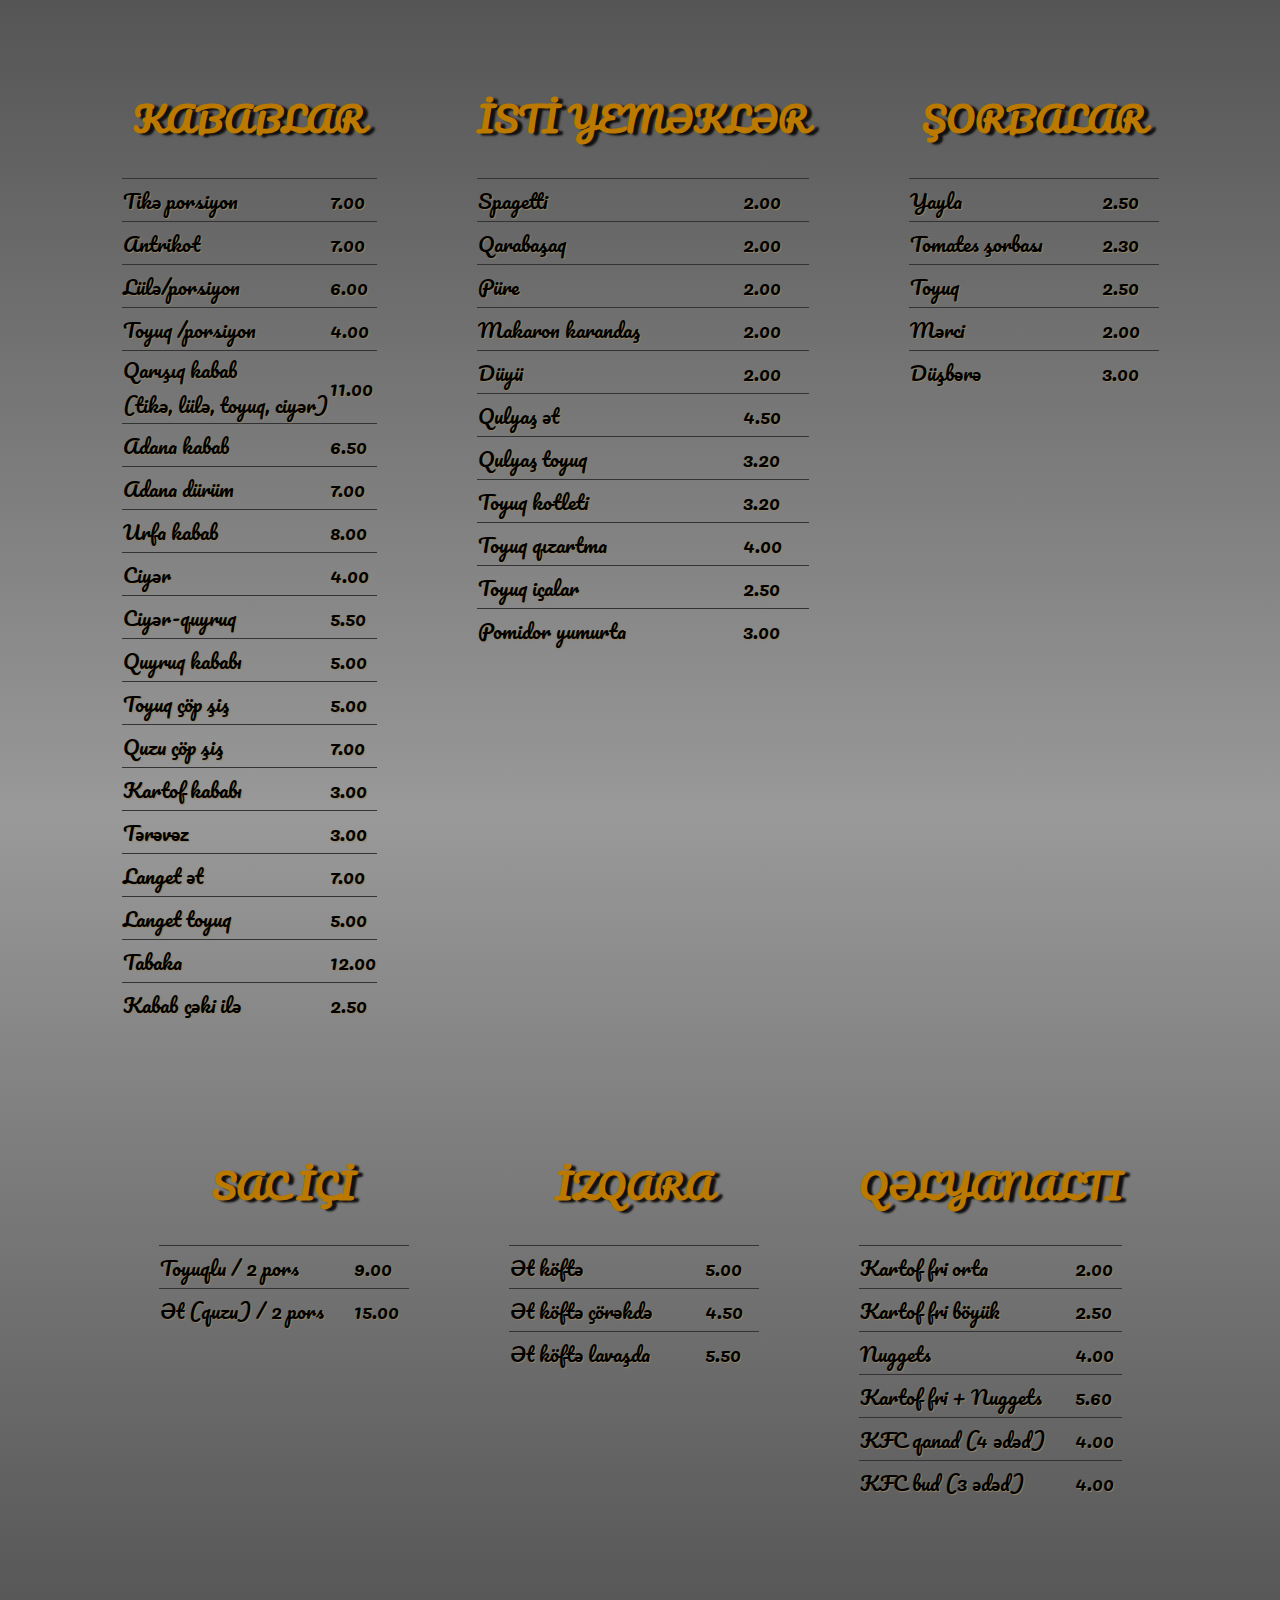
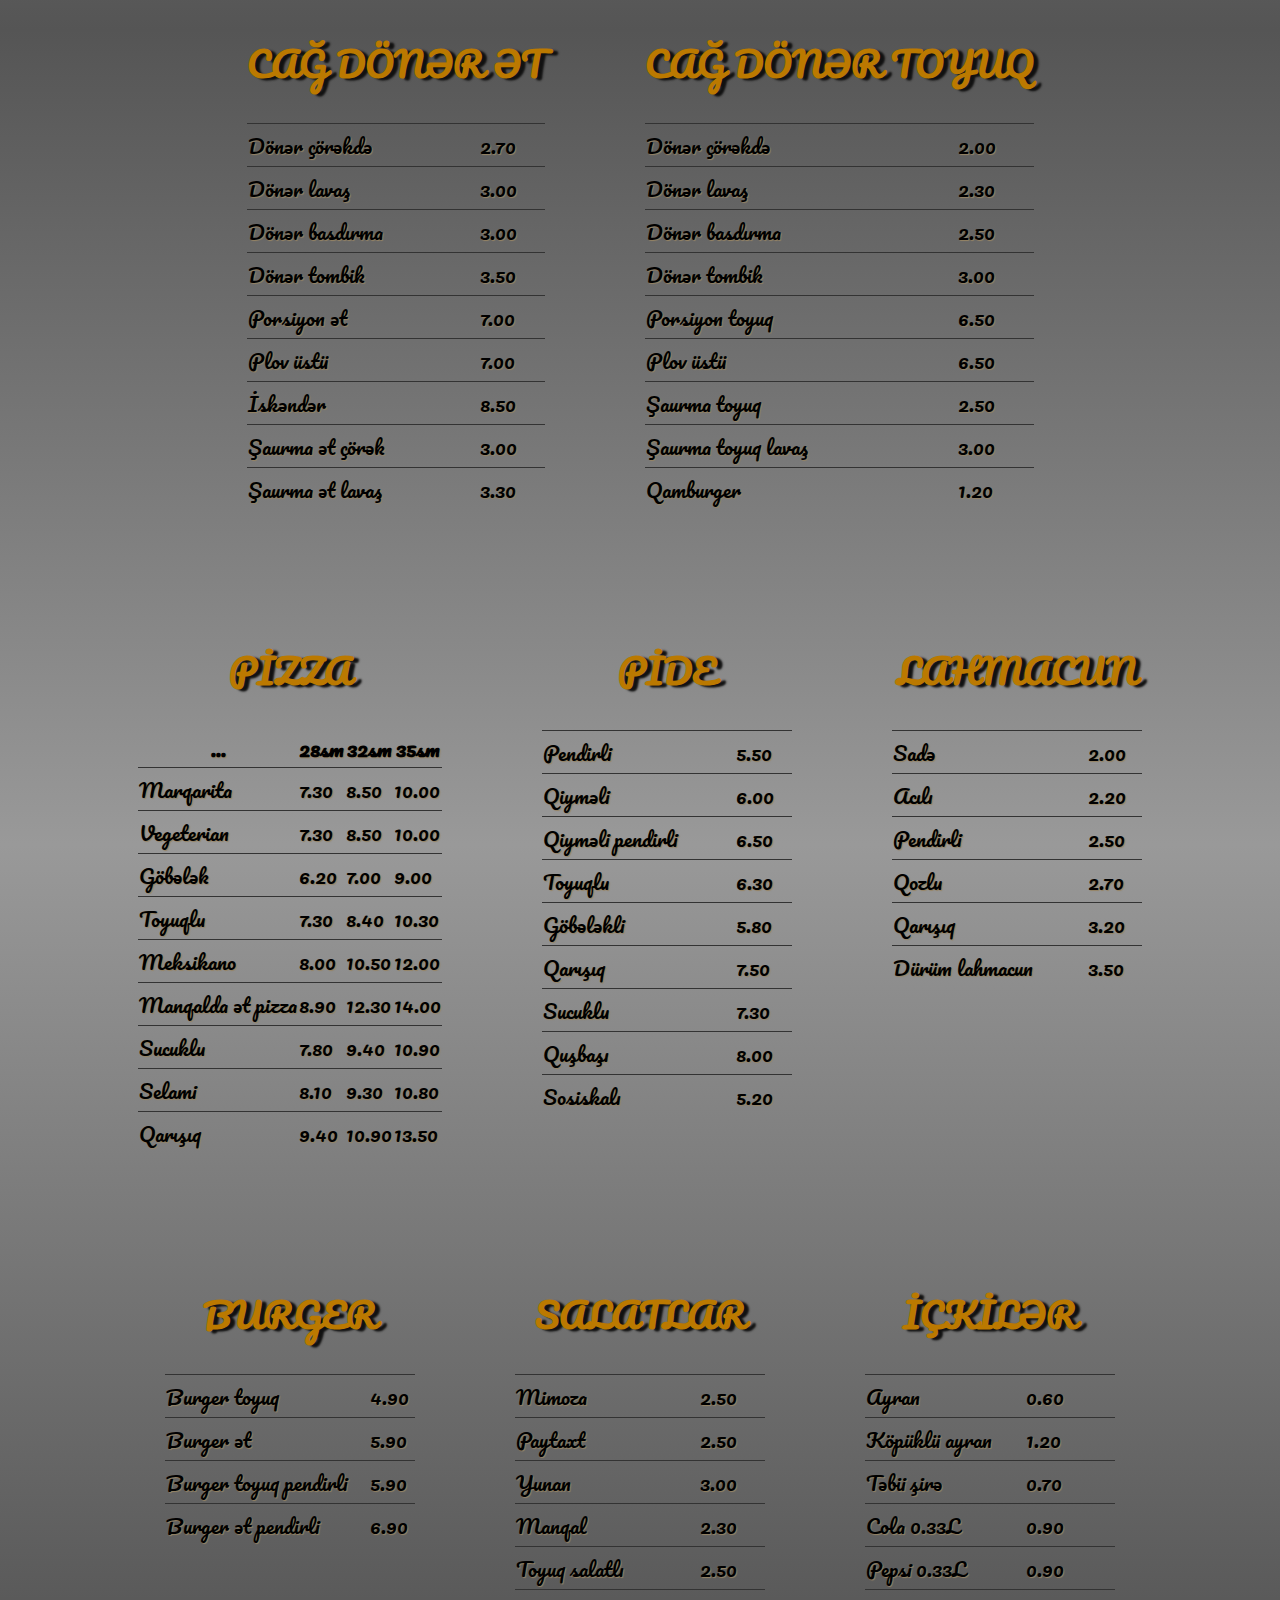
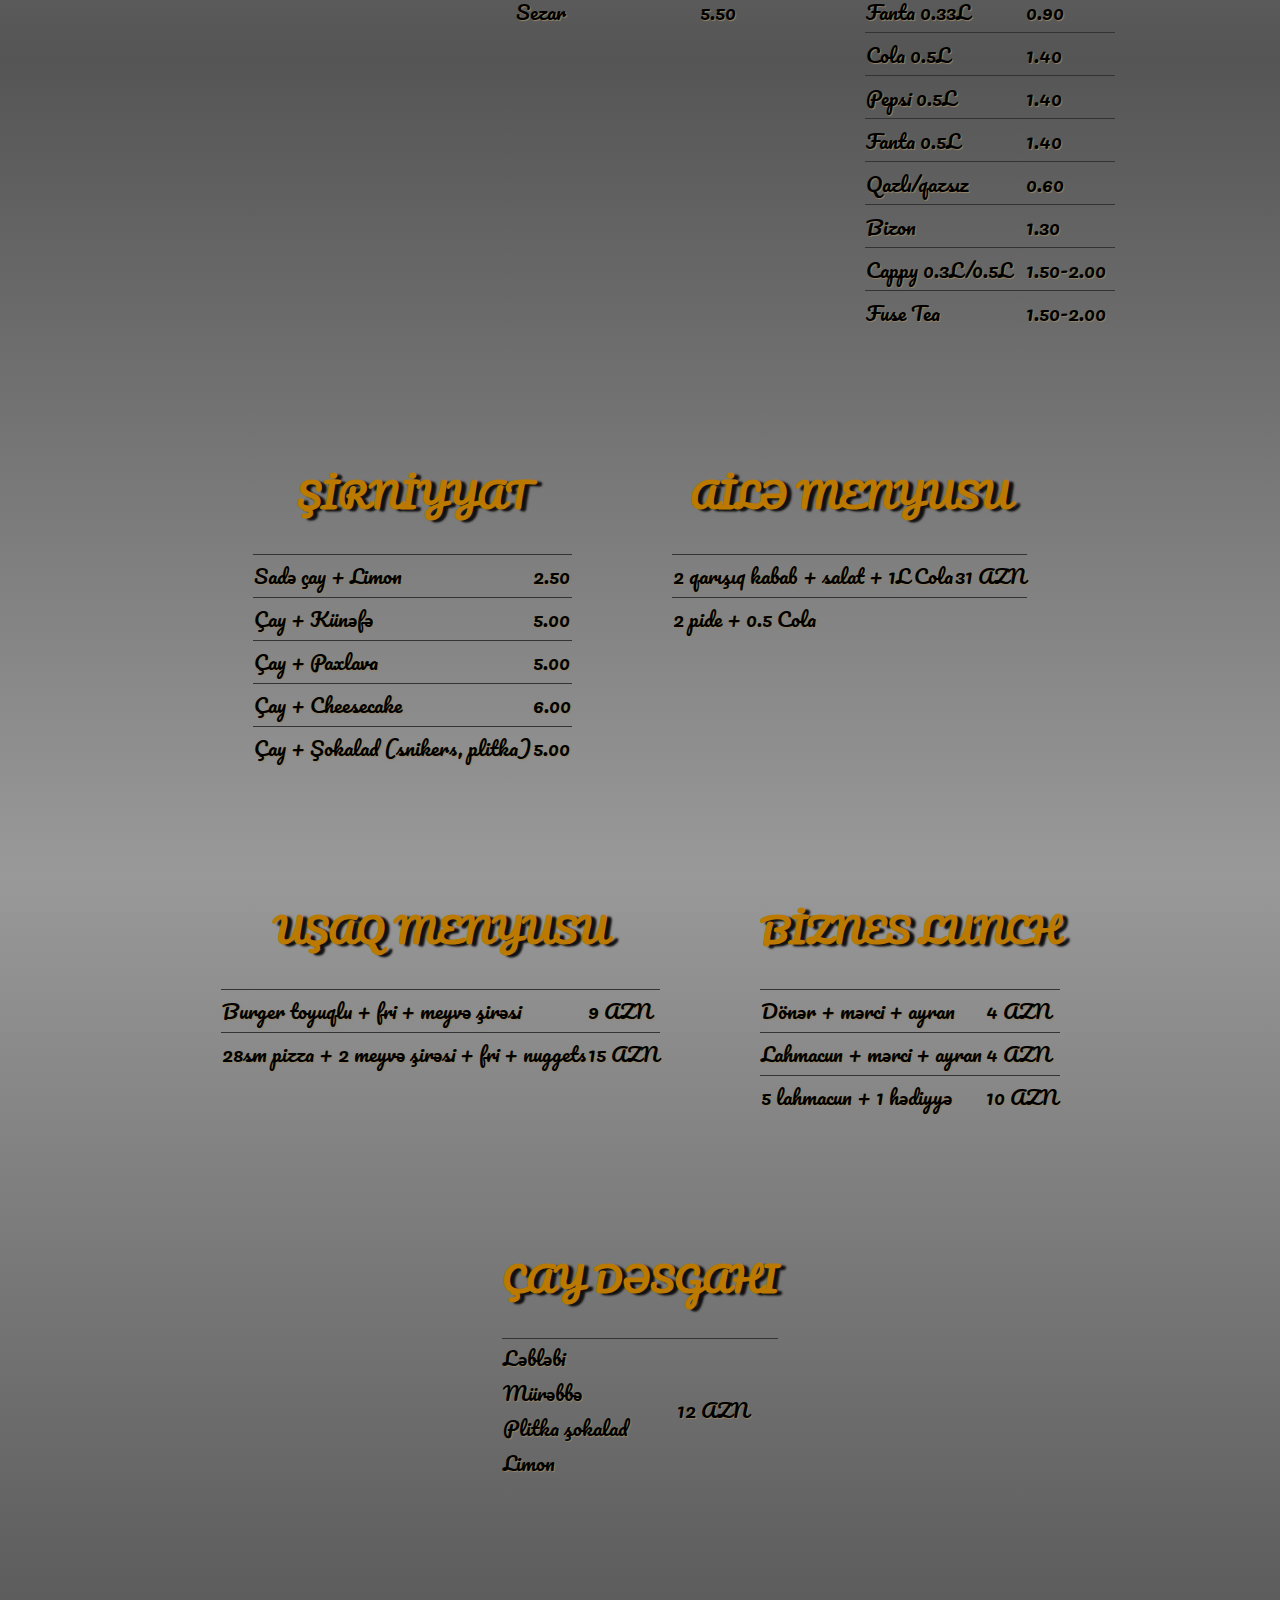
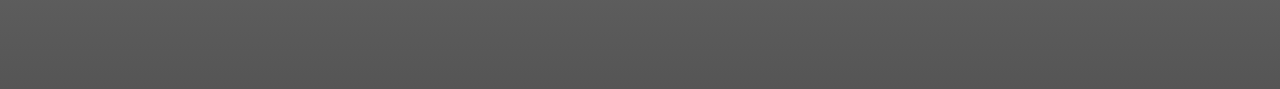
<file: menu.html>
<!DOCTYPE html>
<html lang="en">
<head>
    <meta charset="UTF-8">
    <meta http-equiv="X-UA-Compatible" content="IE=edge">
    <meta name="viewport" content="width=device-width, initial-scale=1.0">
    <title>FƏDƏK RESTORAN</title>
    <link rel="stylesheet" href="style2.css">
</head>
<body>
    <div id="dkabab">
        <h2>KABABLAR</h2>
        <table>
            <tr>
                <td>Tikə porsiyon</td>
                <td>7.00</td>
            </tr>
            <tr>
                <td>Antrikot</td>
                <td>7.00</td>
            </tr>
            <tr>
                <td>Lülə/porsiyon</td>
                <td>6.00</td>
            </tr>
            <tr>
                <td>Toyuq /porsiyon</td>
                <td>4.00</td>
            </tr>
            <tr>
                <td>Qarışıq kabab<br>(tikə, lülə, toyuq, ciyər)</td>
                <td>11.00</td>
            </tr>
            <tr>
                <td>Adana kabab</td>
                <td>6.50</td>
            </tr>
            <tr>
                <td>Adana dürüm</td>
                <td>7.00</td>
            </tr>
            <tr>
                <td>Urfa kabab</td>
                <td>8.00</td>
            </tr>
            <tr>
                <td>Ciyər</td>
                <td>4.00</td>
            </tr>
            <tr>
                <td>Ciyər-quyruq</td>
                <td>5.50</td>
            </tr>
            <tr>
                <td>Quyruq kababı</td>
                <td>5.00</td>
            </tr>
            <tr>
                <td>Toyuq çöp şiş</td>
                <td>5.00</td>
            </tr>
            <tr>
                <td>Quzu çöp şiş</td>
                <td>7.00</td>
            </tr>
            <tr>
                <td>Kartof kababı</td>
                <td>3.00</td>
            </tr>
            <tr>
                <td>Tərəvəz</td>
                <td>3.00</td>
            </tr>
            <tr>
                <td>Langet ət</td>
                <td>7.00</td>
            </tr>
            <tr>
                <td>Langet toyuq</td>
                <td>5.00</td>
            </tr>
            <tr>
                <td>Tabaka</td>
                <td>12.00</td>
            </tr>
            <tr>
                <td>Kabab çəki ilə</td>
                <td>2.50</td>
            </tr>
        </table>
    </div>
    <div id="distiyemek">
        <h2>İSTİ YEMƏKLƏR</h2>
        <table>
            <tr>
                <td>Spagetti</td>
                <td>2.00</td>
            </tr>
            <tr>
                <td>Qarabaşaq</td>
                <td>2.00</td>
            </tr>
            <tr>
                <td>Püre</td>
                <td>2.00</td>
            </tr>
            <tr>
                <td>Makaron karandaş</td>
                <td>2.00</td>
            </tr>
            <tr>
                <td>Düyü</td>
                <td>2.00</td>
            </tr>
            <tr>
                <td>Qulyaş ət</td>
                <td>4.50</td>
            </tr>
            <tr>
                <td>Qulyaş toyuq</td>
                <td>3.20</td>
            </tr>
            <tr>
                <td>Toyuq kotleti</td>
                <td>3.20</td>
            </tr>
            <tr>
                <td>Toyuq qızartma</td>
                <td>4.00</td>
            </tr>
            <tr>
                <td>Toyuq içalar</td>
                <td>2.50</td>
            </tr>
            <tr>
                <td>Pomidor yumurta</td>
                <td>3.00</td>
            </tr>
        </table>
    </div>
    <div id="dsorba">
        <h2>ŞORBALAR</h2>
        <table>
            <tr>
                <td>Yayla</td>
                <td>2.50</td>
            </tr>
            <tr>
                <td>Tomates şorbası</td>
                <td>2.30</td>
            </tr>
            <tr>
                <td>Toyuq</td>
                <td>2.50</td>
            </tr>
            <tr>
                <td>Mərci</td>
                <td>2.00</td>
            </tr>
            <tr>
                <td>Düşbərə</td>
                <td>3.00</td>
            </tr>
        </table>
    </div>
    <div id="dsac">
        <h2>SAC İÇİ</h2>
        <table>
            <tr>
                <td>Toyuqlu / 2 pors</td>
                <td>9.00</td>
            </tr>
            <tr>
                <td>Ət (quzu) / 2 pors</td>
                <td>15.00</td>
            </tr>
        </table>
    </div>
    <div id="dizqara">
        <h2>İZQARA</h2>
        <table>
            <tr>
                <td>Ət köftə</td>
                <td>5.00</td>
            </tr>
            <tr>
                <td>Ət köftə çörəkdə</td>
                <td>4.50</td>
            </tr>
            <tr>
                <td>Ət köftə lavaşda</td>
                <td>5.50</td>
            </tr>
        </table>
    </div>
    <div id="dqelyan">
        <h2>QƏLYANALTI</h2>
        <table>
            <tr>
                <td>Kartof fri orta</td>
                <td>2.00</td>
            </tr>
            <tr>
                <td>Kartof fri böyük</td>
                <td>2.50</td>
            </tr>
            <tr>
                <td>Nuggets</td>
                <td>4.00</td>
            </tr>
            <tr>
                <td>Kartof fri + Nuggets</td>
                <td>5.60</td>
            </tr>
            <tr>
                <td>KFC qanad (4 ədəd)</td>
                <td>4.00</td>
            </tr>
            <tr>
                <td>KFC bud (3 ədəd)</td>
                <td>4.00</td>
            </tr>
        </table>
    </div>
    <div id="detdoner">
        <h2>CAĞ DÖNƏR ƏT</h2>
        <table>
            <tr>
                <td>Dönər çörəkdə</td>
                <td>2.70</td>
            </tr>
            <tr>
                <td>Dönər lavaş</td>
                <td>3.00</td>
            </tr>
            <tr>
                <td>Dönər basdırma</td>
                <td>3.00</td>
            </tr>
            <tr>
                <td>Dönər tombik</td>
                <td>3.50</td>
            </tr>
            <tr>
                <td>Porsiyon ət</td>
                <td>7.00</td>
            </tr>
            <tr>
                <td>Plov üstü</td>
                <td>7.00</td>
            </tr>
            <tr>
                <td>İskəndər</td>
                <td>8.50</td>
            </tr>
            <tr>
                <td>Şaurma ət çörək</td>
                <td>3.00</td>
            </tr>
            <tr>
                <td>Şaurma ət lavaş</td>
                <td>3.30</td>
            </tr>
        </table>
    </div>
    <div id="dtoyuqdoner">
        <h2>CAĞ DÖNƏR TOYUQ</h2>
        <table>
            <tr>
                <td>Dönər çörəkdə</td>
                <td>2.00</td>
            </tr>
            <tr>
                <td>Dönər lavaş</td>
                <td>2.30</td>
            </tr>
            <tr>
                <td>Dönər basdırma</td>
                <td>2.50</td>
            </tr>
            <tr>
                <td>Dönər tombik</td>
                <td>3.00</td>
            </tr>
            <tr>
                <td>Porsiyon toyuq</td>
                <td>6.50</td>
            </tr>
            <tr>
                <td>Plov üstü</td>
                <td>6.50</td>
            </tr>
            <tr>
                <td>Şaurma toyuq</td>
                <td>2.50</td>
            </tr>
            <tr>
                <td>Şaurma toyuq lavaş</td>
                <td>3.00</td>
            </tr>
            <tr>
                <td>Qamburger</td>
                <td>1.20</td>
            </tr>
        </table>
    </div>
    <div id="dpizza">
        <h2>PİZZA</h2>
        <table>
            <thead>
                <th>...</th>
                <th>28sm</th>
                <th>32sm</th>
                <th>35sm</th>
            </thead>
            <tbody>
                <tr>
                    <td>Marqarita</td>
                    <td>7.30</td>
                    <td>8.50</td>
                    <td>10.00</td>
                </tr>
                <tr>
                    <td>Vegeterian</td>
                    <td>7.30</td>
                    <td>8.50</td>
                    <td>10.00</td>
                </tr>
                <tr>
                    <td>Göbələk</td>
                    <td>6.20</td>
                    <td>7.00</td>
                    <td>9.00</td>
                </tr>
                <tr>
                    <td>Toyuqlu</td>
                    <td>7.30</td>
                    <td>8.40</td>
                    <td>10.30</td>
                </tr>
                <tr>
                    <td>Meksikano</td>
                    <td>8.00</td>
                    <td>10.50</td>
                    <td>12.00</td>
                </tr>
                <tr>
                    <td>Manqalda ət pizza</td>
                    <td>8.90</td>
                    <td>12.30</td>
                    <td>14.00</td>
                </tr>
                <tr>
                    <td>Sucuklu</td>
                    <td>7.80</td>
                    <td>9.40</td>
                    <td>10.90</td>
                </tr>
                <tr>
                    <td>Selami</td>
                    <td>8.10</td>
                    <td>9.30</td>
                    <td>10.80</td>
                </tr>
                <tr>
                    <td>Qarışıq</td>
                    <td>9.40</td>
                    <td>10.90</td>
                    <td>13.50</td>
                </tr>
            </tbody>
        </table>
    </div>
    <div id="dpide">
        <h2>PİDE</h2>
        <table>
            <tr>
                <td>Pendirli</td>
                <td>5.50</td>
            </tr>
            <tr>
                <td>Qiyməli</td>
                <td>6.00</td>
            </tr>
            <tr>
                <td>Qiyməli pendirli</td>
                <td>6.50</td>
            </tr>
            <tr>
                <td>Toyuqlu</td>
                <td>6.30</td>
            </tr>
            <tr>
                <td>Göbələkli</td>
                <td>5.80</td>
            </tr>
            <tr>
                <td>Qarışıq</td>
                <td>7.50</td>
            </tr>
            <tr>
                <td>Sucuklu</td>
                <td>7.30</td>
            </tr>
            <tr>
                <td>Quşbaşı</td>
                <td>8.00</td>
            </tr>
            <tr>
                <td>Sosiskalı</td>
                <td>5.20</td>
            </tr>
        </table>
    </div>
    <div id="dlahmacun">
        <h2>LAHMACUN</h2>
        <table>
            <tr>
                <td>Sadə</td>
                <td>2.00</td>
            </tr>
            <tr>
                <td>Acılı</td>
                <td>2.20</td>
            </tr>
            <tr>
                <td>Pendirli</td>
                <td>2.50</td>
            </tr>
            <tr>
                <td>Qozlu</td>
                <td>2.70</td>
            </tr>
            <tr>
                <td>Qarışıq</td>
                <td>3.20</td>
            </tr>
            <tr>
                <td>Dürüm lahmacun</td>
                <td>3.50</td>
            </tr>
        </table>
    </div>
    <div id="dburger">
        <h2>BURGER</h2>
        <table>
            <tr>
                <td>Burger toyuq</td>
                <td>4.90</td>
            </tr>
            <tr>
                <td>Burger ət</td>
                <td>5.90</td>
            </tr>
            <tr>
                <td>Burger toyuq pendirli</td>
                <td>5.90</td>
            </tr>
            <tr>
                <td>Burger ət pendirli</td>
                <td>6.90</td>
            </tr>
        </table>
    </div>
    <div id="dsalat">
        <h2>SALATLAR</h2>
        <table>
            <tr>
                <td>Mimoza</td>
                <td>2.50</td>
            </tr>
            <tr>
                <td>Paytaxt</td>
                <td>2.50</td>
            </tr>
            <tr>
                <td>Yunan</td>
                <td>3.00</td>
            </tr>
            <tr>
                <td>Manqal</td>
                <td>2.30</td>
            </tr>
            <tr>
                <td>Toyuq salatlı</td>
                <td>2.50</td>
            </tr>
            <tr>
                <td>Sezar</td>
                <td>5.50</td>
            </tr>
        </table>
    </div>
    <div id="dicki">
        <h2>İÇKİLƏR</h2>
        <table>
            <tr>
                <td>Ayran</td>
                <td>0.60</td>
            </tr>
            <tr>
                <td>Köpüklü ayran</td>
                <td>1.20</td>
            </tr>
            <tr>
                <td>Təbii şirə</td>
                <td>0.70</td>
            </tr>
            <tr>
                <td>Cola 0.33L</td>
                <td>0.90</td>
            </tr>
            <tr>
                <td>Pepsi 0.33L</td>
                <td>0.90</td>
            </tr>
            <tr>
                <td>Fanta 0.33L</td>
                <td>0.90</td>
            </tr>
            <tr>
                <td>Cola 0.5L</td>
                <td>1.40</td>
            </tr>
            <tr>
                <td>Pepsi 0.5L</td>
                <td>1.40</td>
            </tr>
            <tr>
                <td>Fanta 0.5L</td>
                <td>1.40</td>
            </tr>
            <tr>
                <td>Qazlı/qazsız</td>
                <td>0.60</td>
            </tr>
            <tr>
                <td>Bizon</td>
                <td>1.30</td>
            </tr>
            <tr>
                <td>Cappy 0.3L/0.5L</td>
                <td>1.50-2.00</td>
            </tr>
            <tr>
                <td>Fuse Tea</td>
                <td>1.50-2.00</td>
            </tr>
        </table>
    </div>
    <div id="dsirni">
        <h2>ŞİRNİYYAT</h2>
        <table>
            <tr>
                <td>Sadə çay + Limon</td>
                <td>2.50</td>
            </tr>
            <tr>
                <td>Çay + Künəfə</td>
                <td>5.00</td>
            </tr>
            <tr>
                <td>Çay + Paxlava</td>
                <td>5.00</td>
            </tr>
            <tr>
                <td>Çay + Cheesecake</td>
                <td>6.00</td>
            </tr>
            <tr>
                <td>Çay + Şokalad (snikers, plitka)</td>
                <td>5.00</td>
            </tr>
        </table>
    </div>
    <div id="daile">
        <h2>AİLƏ MENYUSU</h2>
        <table>
            <tr>
                <td>2 qarışıq kabab + salat + 1L Cola</td>
                <td>31 AZN</td>
            </tr>
            <tr>
                <td>2 pide + 0.5 Cola</td>
                <td></td>
            </tr>
        </table>
    </div>
    <div id="dusaq">
        <h2>UŞAQ MENYUSU</h2>
        <table>
            <tr>
                <td>Burger toyuqlu + fri + meyvə şirəsi</td>
                <td>9 AZN</td>
            </tr>
            <tr>
                <td>28sm pizza + 2 meyvə şirəsi + fri + nuggets</td>
                <td>15 AZN</td>
            </tr>
        </table>
    </div>
    <div id="dbiznes">
        <h2>BİZNES LUNCH</h2>
        <table>
            <tr>
                <td>Dönər + mərci + ayran</td>
                <td>4 AZN</td>
            </tr>
            <tr>
                <td>Lahmacun + mərci + ayran</td>
                <td>4 AZN</td>
            </tr>
            <tr>
                <td>5 lahmacun + 1 hədiyyə</td>
                <td>10 AZN</td>
            </tr>
        </table>
    </div>
    <div id="dcay">
        <h2>ÇAY DƏSGAHI</h2>
        <table>
            <tr>
                <td>Ləbləbi <br>Mürəbbə <br>Plitka şokalad <br>Limon</td>
                <td>12 AZN</td>
            </tr>
        </table>
    </div>
</body>
</html>
</file>
<file: style2.css>
@import url('https://fonts.googleapis.com/css2?family=Roboto:ital,wght@0,100;0,300;0,400;0,500;0,700;0,900;1,100;1,300;1,400;1,500;1,700;1,900&display=swap');
@import url('https://fonts.googleapis.com/css2?family=Pacifico&display=swap');


body{
    font-family: Pacifico;
    display: flex;
    justify-content: center;
    flex-wrap: wrap;
    padding-bottom: 150px;
    background: linear-gradient(#555, #999, #555, #999, #555, #999, #555);
}

div{
    margin: 50px;
    max-width: 500px;
    min-width: 250px;
}

table{
    width: 100%;
    font-size: 20px;
    border-collapse: collapse;
    text-shadow: rgb(150, 132, 100) 1px 1px 1px;
}

h2{
    width: 100%;
    text-align: center;
    color: rgb(187, 121, 0);
    font-weight: 900;
    font-size: 35px;
    text-shadow:  #111 5px 2px 2px;
}

h2:hover{
    transform: scale(1.01);
    transition: 0.5s;
    text-shadow:  #111 5px 5px 2px;
}

td{
    height: 40px;
    border-top: 1px solid #333;

}

tr:hover{
    transform: scale(1.01);
    transition: 0.5s;
    background-color: rgb(170, 118, 22);
    text-shadow: none;
}

body::-webkit-scrollbar-thumb{
    background: #666;
    border-radius: 5px;
}

body::-webkit-scrollbar-thumb:hover{
    background: #444;
}

body::-webkit-scrollbar{
    background: #999;
    width: 10px;
    border-radius: 5px;
}
</file>
